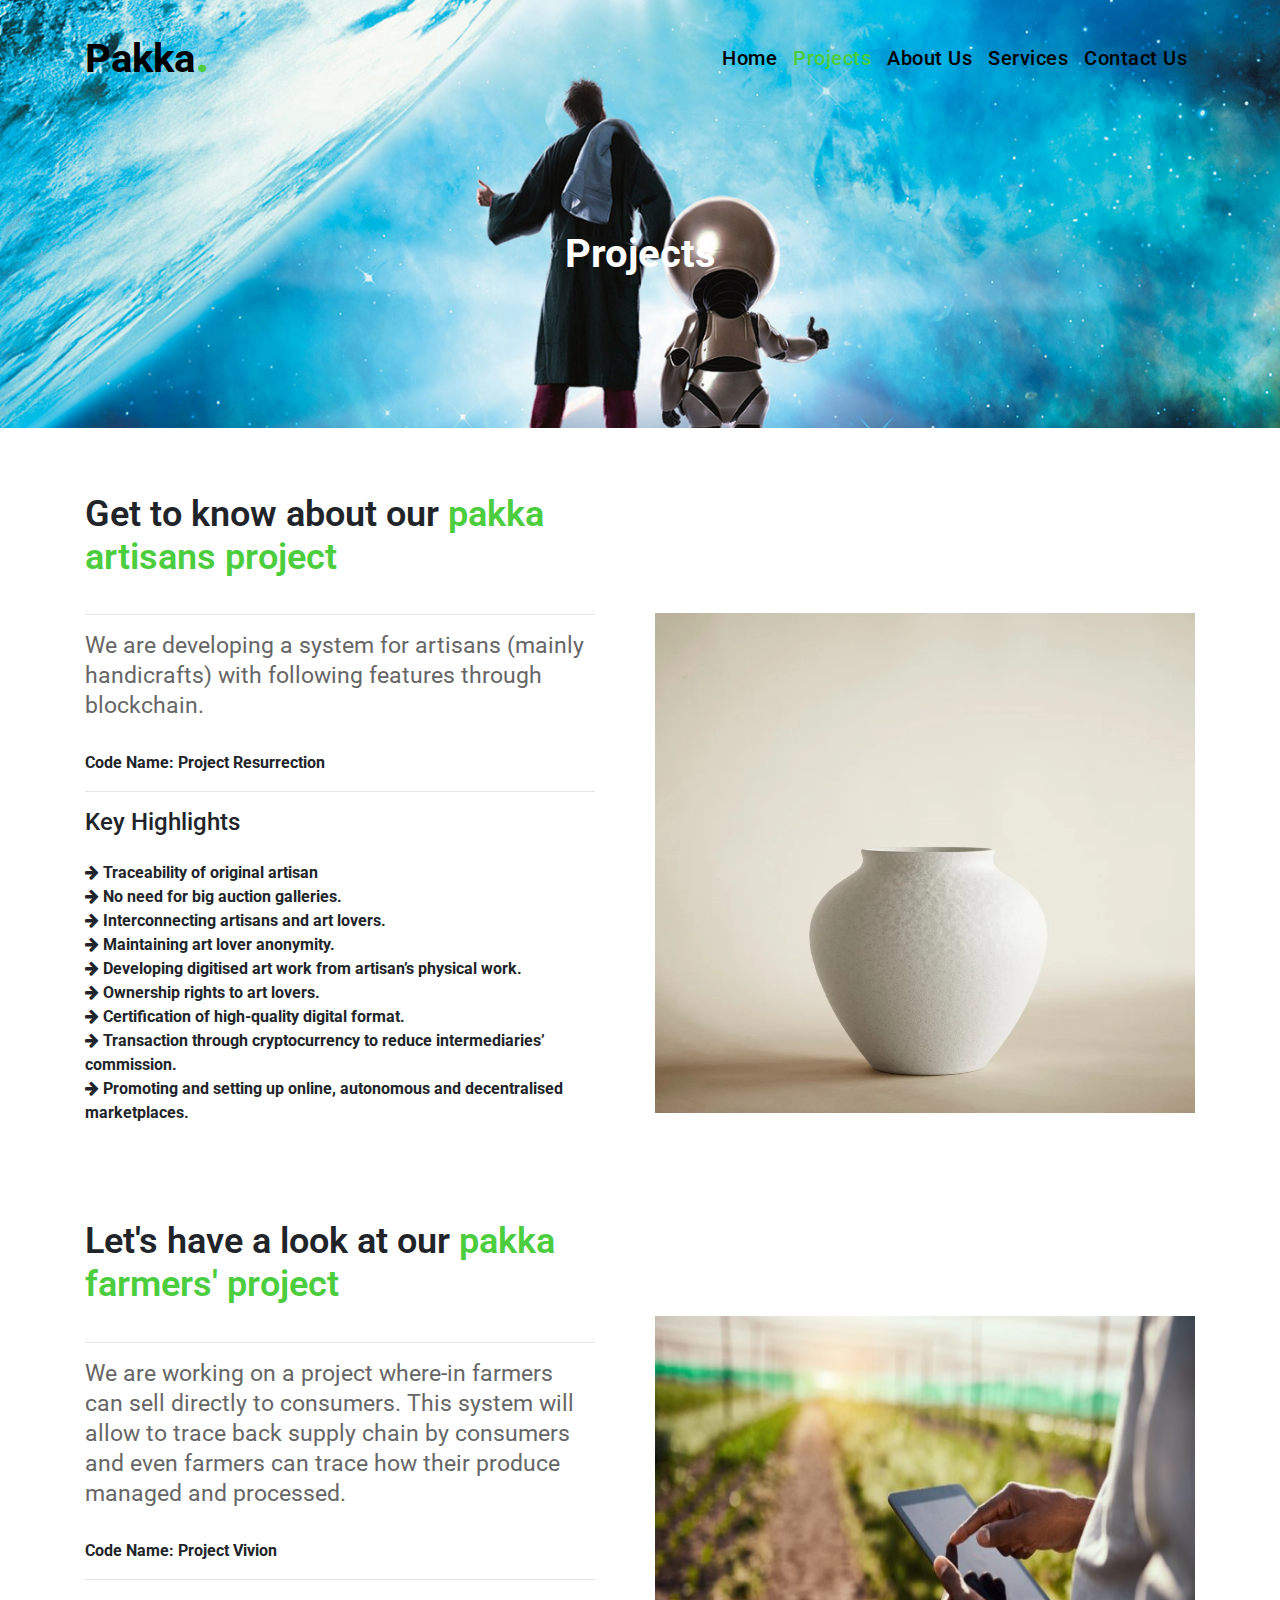
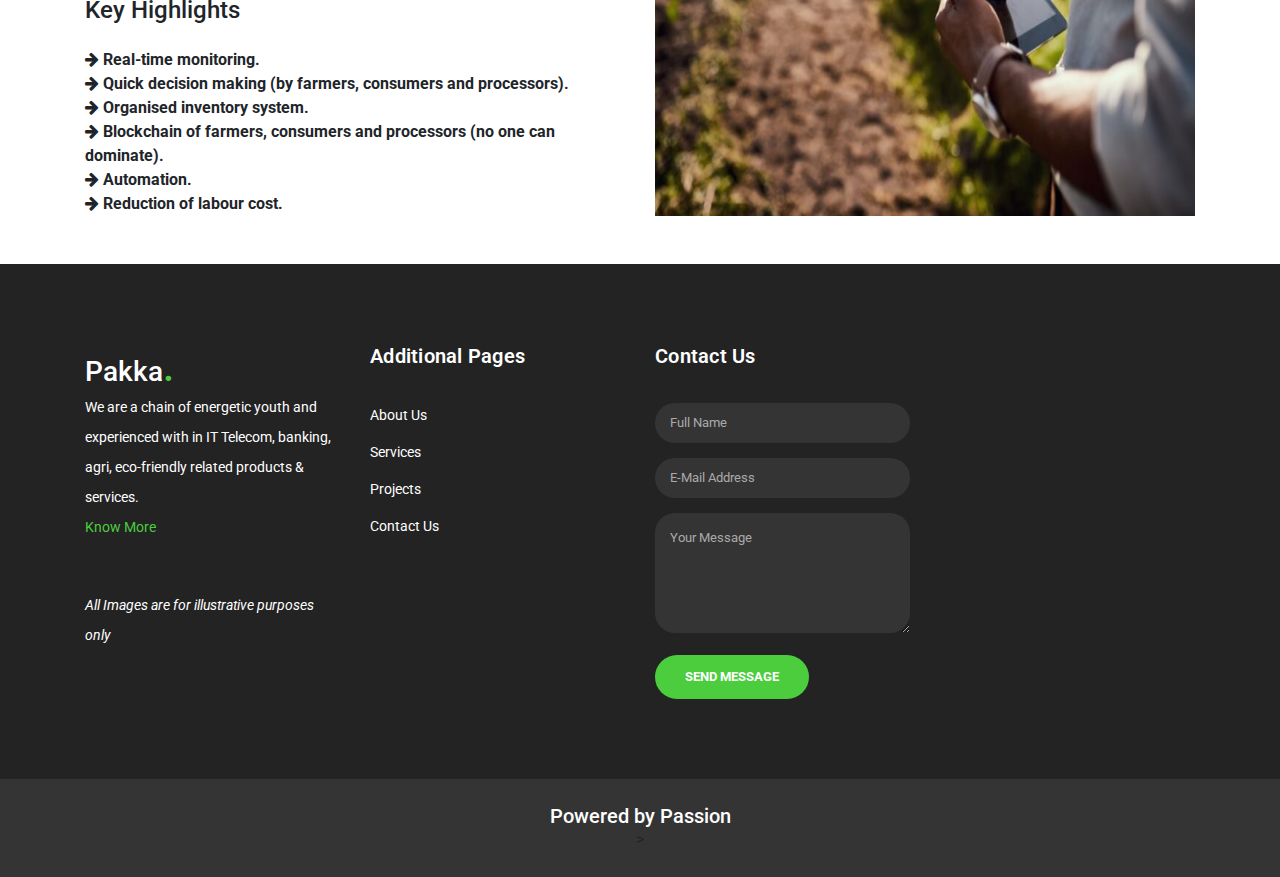
<file: projects.html>
<!DOCTYPE html>
<html lang="en">

<head>

    <meta charset="utf-8">
    <meta name="viewport" content="width=device-width, initial-scale=1, shrink-to-fit=no">
    <meta name="description" content="">
    <meta name="author" content="TemplateMo">
    <link href="https://fonts.googleapis.com/css?family=Poppins:100,200,300,400,500,600,700,800,900&display=swap"
        rel="stylesheet">

    <title>Pakka - Project </title>

    <!-- Bootstrap core CSS -->
    <link href="vendor/bootstrap/css/bootstrap.min.css" rel="stylesheet">

    <!-- Additional CSS Files -->
    <link rel="stylesheet" href="assets/css/fontawesome.css">
    <link rel="stylesheet" href="assets/css/templatemo-finance-business.css">
    <link rel="stylesheet" href="assets/css/owl.css">

    <style>
        .more-info {
            margin-top: 65px !important;
        }
    </style>
</head>

<body>

    <!-- ***** Preloader Start ***** -->
    <div id="preloader">
        <div class="jumper">
            <div></div>
            <div></div>
            <div></div>
        </div>
    </div>
    <!-- ***** Preloader End ***** -->

    <!-- Header -->
    <!--<div class="sub-header">
        <div class="container">
            <div class="row">
                <div class="col-md-8 col-xs-12">
                    <ul class="left-info">
                        <li><a href="#"><i class="fa fa-clock-o"></i>Mon-Fri 09:00-17:00</a></li>
                         <li><a href="#"><i class="fa fa-phone"></i>090-080-0760</a></li> 
                    </ul>
                </div>
                <div class="col-md-4">
                    <ul class="right-icons">
                         <li><a href="#"><i class="fa fa-facebook"></i></a></li>
                        <li><a href="#"><i class="fa fa-twitter"></i></a></li>
                        <li><a href="#"><i class="fa fa-linkedin"></i></a></li>
                        <li><a href="#"><i class="fa fa-behance"></i></a></li> 
                    </ul>
                </div>
            </div>
        </div>
    </div>-->

    <header class="">
        <nav class="navbar navbar-expand-lg">
            <div class="container">
                <a class="navbar-brand" href="index.html">
                    <h1 style="color: black !important; font-weight: bold;">Pakka<span
                            style="color: #4bcd3e; font-size: 50px; font-weight: bold;">.</span></h1>
                </a>
                <button class="navbar-toggler" type="button" data-toggle="collapse" data-target="#navbarResponsive"
                    aria-controls="navbarResponsive" aria-expanded="false" aria-label="Toggle navigation">
                    <span class="navbar-toggler-icon"></span>
                </button>
                <div class="collapse navbar-collapse" id="navbarResponsive">
                    <ul class="navbar-nav ml-auto">
                        <li class="nav-item ">
                            <a class="nav-link" href="index.html">Home
                                <span class="sr-only">(current)</span>
                            </a>
                        </li>
                        <li class="nav-item active">
                            <a class="nav-link" href="projects.html">Projects</a>
                        </li>
                        <li class="nav-item ">
                            <a class="nav-link" href="about.html">About Us</a>
                        </li>
                        <li class="nav-item ">
                            <a class="nav-link" href="services.html">Services</a>
                        </li>
                        <li class="nav-item ">
                            <a class="nav-link" href="contact.html">Contact Us</a>
                        </li>
                    </ul>
                </div>
            </div>
        </nav>
    </header>

    <!-- Page Content -->
    <div class="page-heading-project header-text">
        <div class="container">
            <div class="row">
                <div class="col-md-12">
                    <h1 style="font-weight: bold; color: white;">Projects</h1>
                </div>
            </div>
        </div>
    </div>

    <div class="more-info about-info">
        <div class="container">
            <div class="row">
                <div class="col-md-12">
                    <div class="more-info-content">
                        <div class="row">
                            <div class="col-md-6 align-self-center">
                                <div class="right-content">
                                    <h2>Get to know about our <em>pakka artisans project </em></h2>

                                    <hr>
                                    <p style="font-size: 23px;">We are developing a system for artisans (mainly
                                        handicrafts) with following features through blockchain.

                                    </p>
                                    <b>Code Name: Project Resurrection</b>
                                    <hr>
                                    <h4>Key Highlights</h4><br>
                                    <i class=" fa fa-arrow-right " aria-hidden="true "></i> <b>Traceability of original
                                        artisan</b><br>
                                    <i class=" fa fa-arrow-right " aria-hidden="true "></i> <b>No need for big auction
                                        galleries.</b><br>
                                    <i class=" fa fa-arrow-right " aria-hidden="true "></i> <b>Interconnecting artisans
                                        and art lovers.</b><br>
                                    <i class=" fa fa-arrow-right " aria-hidden="true "></i> <b>Maintaining art lover
                                        anonymity.</b><br>
                                    <i class=" fa fa-arrow-right " aria-hidden="true "></i> <b>Developing digitised art
                                        work from artisan’s physical work.</b><br>
                                    <i class=" fa fa-arrow-right " aria-hidden="true "></i> <b>Ownership rights to art
                                        lovers.</b><br>
                                    <i class=" fa fa-arrow-right " aria-hidden="true "></i> <b>Certification of
                                        high-quality digital format.</b><br>
                                    <i class=" fa fa-arrow-right " aria-hidden="true "></i> <b>Transaction through
                                        cryptocurrency to reduce intermediaries’ commission.</b><br>
                                    <i class=" fa fa-arrow-right " aria-hidden="true "></i> <b>Promoting and setting up
                                        online, autonomous and decentralised marketplaces.</b><br>


                                    </p>


                                </div>
                            </div>
                            <div class=" col-md-6 ">
                                <br><br><br><br><br>
                                <div class="left-image ">
                                    <img src="./assets/ProjectImages/artisans.png " alt=" " height="500 " width="60 ">
                                </div>
                            </div>
                        </div>
                    </div>
                </div>
            </div>
        </div>
    </div>

    <div class="more-info about-info ">
        <div class="container ">
            <div class="row ">
                <div class="col-md-12 ">
                    <div class="more-info-content ">
                        <div class="row ">
                            <div class="col-md-6 align-self-center ">
                                <div class="right-content ">
                                    <h2>Let's have a look at our <em>pakka farmers' project</em></h2>
                                    <hr>
                                    <p style="font-size: 23px;">We are working on a project where-in farmers can sell
                                        directly to consumers. This system will allow to trace back supply chain by
                                        consumers and even farmers can trace how their produce managed and processed.
                                    </p>
                                    <b>Code Name: Project Vivion</b>

                                    <hr>
                                    <h4>Key Highlights</h4><br>
                                    <i class=" fa fa-arrow-right " aria-hidden="true "></i> <b>Real-time
                                        monitoring.</b><br>
                                    <i class=" fa fa-arrow-right " aria-hidden="true "></i> <b>Quick decision making (by
                                        farmers, consumers and processors).</b><br>
                                    <i class=" fa fa-arrow-right " aria-hidden="true "></i> <b>Organised inventory
                                        system.</b><br>
                                    <i class=" fa fa-arrow-right " aria-hidden="true "></i> <b>Blockchain of farmers,
                                        consumers and processors (no one can dominate).</b><br>
                                    <i class=" fa fa-arrow-right " aria-hidden="true "></i> <b>Automation.</b><br>
                                    <i class=" fa fa-arrow-right " aria-hidden="true "></i> <b>Reduction of labour
                                        cost.</b><br><br><br>



                                </div>
                            </div>
                            <div class="col-md-6 ">
                                <br><br><br><br>
                                <div class="left-image ">
                                    <img src="./assets/ProjectImages/farmer.jpg " alt=" " height="500 " width="60 ">
                                </div>
                                <br><br>
                            </div>
                        </div>
                    </div>
                </div>
            </div>
        </div>
    </div>

    <!-- <div class="team ">
        <div class="container ">
            <div class="row ">
                <div class="col-md-12 ">
                    <div class="section-heading ">
                        <h2>Our team <em>members</em></h2>
                        <span>Suspendisse a ante in neque iaculis lacinia</span>
                    </div>
                </div>
                <div class="col-md-4 ">
                    <div class="team-item ">
                        <img src="assets/images/team_01.jpg " alt=" ">
                        <div class="down-content ">
                            <h4>William Smith</h4>
                            <span>Co-Founder</span>
                            <p>In sem sem, dapibus non lacus auctor, ornare sollicitudin lacus. Aliquam ipsum urna, semper quis.</p>
                        </div>
                    </div>
                </div>
                <div class="col-md-4 ">
                    <div class="team-item ">
                        <img src="assets/images/team_02.jpg " alt=" ">
                        <div class="down-content ">
                            <h4>Mary Houston</h4>
                            <span>Chief Marketing Officer</span>
                            <p>In sem sem, dapibus non lacus auctor, ornare sollicitudin lacus. Aliquam ipsum urna, semper quis.</p>
                        </div>
                    </div>
                </div>
                <div class="col-md-4 ">
                    <div class="team-item ">
                        <img src="assets/images/team_03.jpg " alt=" ">
                        <div class="down-content ">
                            <h4>Paul Walker</h4>
                            <span>Financial Analyst</span>
                            <p>In sem sem, dapibus non lacus auctor, ornare sollicitudin lacus. Aliquam ipsum urna, semper quis.</p>
                        </div>
                    </div>
                </div>
            </div>
        </div>
    </div> -->








    <!-- Footer Starts Here -->
    <!-- Footer Starts Here -->
    <footer>
        <div class="container ">
            <div class="row ">
                <div class="col-md-3 footer-item ">
                    <h3>Pakka<span style="color: #4bcd3e; font-size: 40px;">.</span></h3>
                    <p>We are a chain of energetic youth and experienced with in IT Telecom, banking, agri,
                        eco-friendly related products & services.<br><a href="./about.html "
                            style="color: #4bcd3e; ">Know More</a>
                    </p>
                    <br></br>
                    <p style="font-style: italic !important;">All Images are for illustrative purposes only</p>

                    <!-- <ul class="social-icons ">
                        <li><a rel="nofollow " href="https://fb.com/templatemo " target="_blank "><i class="fa fa-facebook "></i></a></li>
                        <li><a href="# "><i class="fa fa-twitter "></i></a></li>
                        <li><a href="# "><i class="fa fa-linkedin "></i></a></li>
                        <li><a href="# "><i class="fa fa-behance "></i></a></li>
                    </ul> -->
                </div>
                <div class="col-md-3 footer-item ">
                    <h4>Additional Pages</h4>
                    <ul class="menu-list ">
                        <li><a href="about.html ">About Us</a></li>
                        <li><a href="services.html ">Services</a></li>
                        <li><a href="projects.html ">Projects</a></li>
                        <li><a href="contact.html ">Contact Us</a></li>
                    </ul>
                </div>

                <div class="col-md-3 footer-item last-item ">
                    <h4>Contact Us</h4>
                    <div class="contact-form ">
                        <form id="contact footer-contact " action="https://www.actionforms.io/e/r/nandish123-test "
                            method="post ">
                            <div class="row ">
                                <div class="col-lg-12 col-md-12 col-sm-12 ">
                                    <fieldset>
                                        <input name="name " type="text " class="form-control " id="name "
                                            placeholder="Full Name " required=" ">
                                    </fieldset>
                                </div>
                                <div class="col-lg-12 col-md-12 col-sm-12 ">
                                    <fieldset>
                                        <input name="email " type="text " class="form-control " id="email "
                                            pattern="[^ @]*@[^ @]* " placeholder="E-Mail Address " required=" ">
                                    </fieldset>
                                </div>
                                <div class="col-lg-12 ">
                                    <fieldset>
                                        <textarea name="message " rows="6 " class="form-control " id="message "
                                            placeholder="Your Message " required=" "></textarea>
                                    </fieldset>
                                </div>
                                <div class="col-lg-12 ">
                                    <fieldset>
                                        <button type="submit " id="form-submit " class="filled-button ">Send
                                            Message</button>
                                    </fieldset>
                                </div>
                            </div>
                        </form>
                    </div>
                </div>

            </div>
        </div>
    </footer>



    <div class="sub-footer ">
        <div class="container ">
            <div class="row ">
                <div class="col-md-12 ">
                    <h5 style="color: white;">Powered by Passion</h5>>
                </div>
            </div>
        </div>
    </div>


    <!-- Bootstrap core JavaScript -->
    <script src="vendor/jquery/jquery.min.js "></script>
    <script src="vendor/bootstrap/js/bootstrap.bundle.min.js "></script>

    <!-- Additional Scripts -->
    <script src="assets/js/custom.js "></script>
    <script src="assets/js/owl.js "></script>
    <script src="assets/js/slick.js "></script>
    <script src="assets/js/accordions.js "></script>

    <script language="text/Javascript ">
        cleared[0] = cleared[1] = cleared[2] = 0; //set a cleared flag for each field
        function clearField(t) { //declaring the array outside of the
            if (!cleared[t.id]) { // function makes it static and global
                cleared[t.id] = 1; // you could use true and false, but that's more typing
                t.value = ''; // with more chance of typos
                t.style.color = '#fff';
            }
        }
    </script>
<!-- Global site tag (gtag.js) - Google Analytics -->
<script async src="https://www.googletagmanager.com/gtag/js?id=G-98Y0NMYCKP"></script>
<script>
  window.dataLayer = window.dataLayer || [];
  function gtag(){dataLayer.push(arguments);}
  gtag('js', new Date());

  gtag('config', 'G-98Y0NMYCKP');
</script>

</body>

</html>
</file>
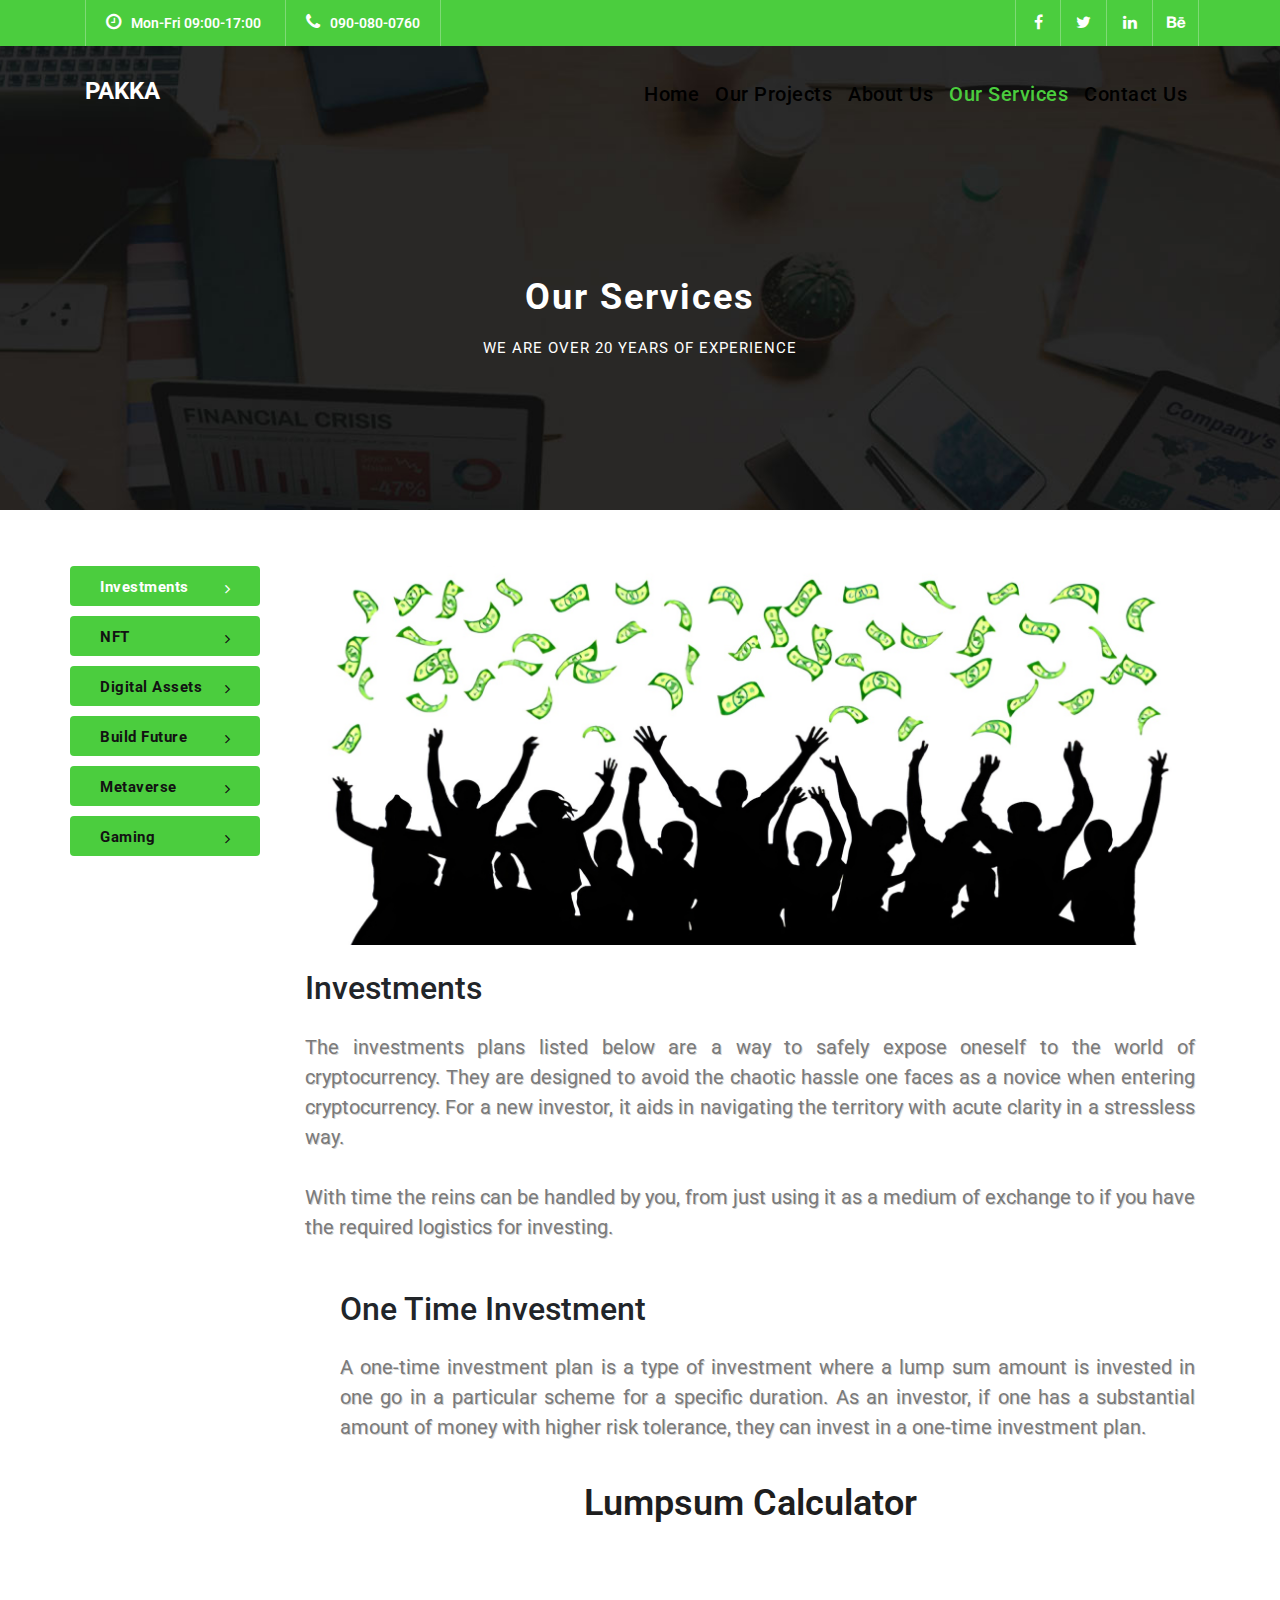
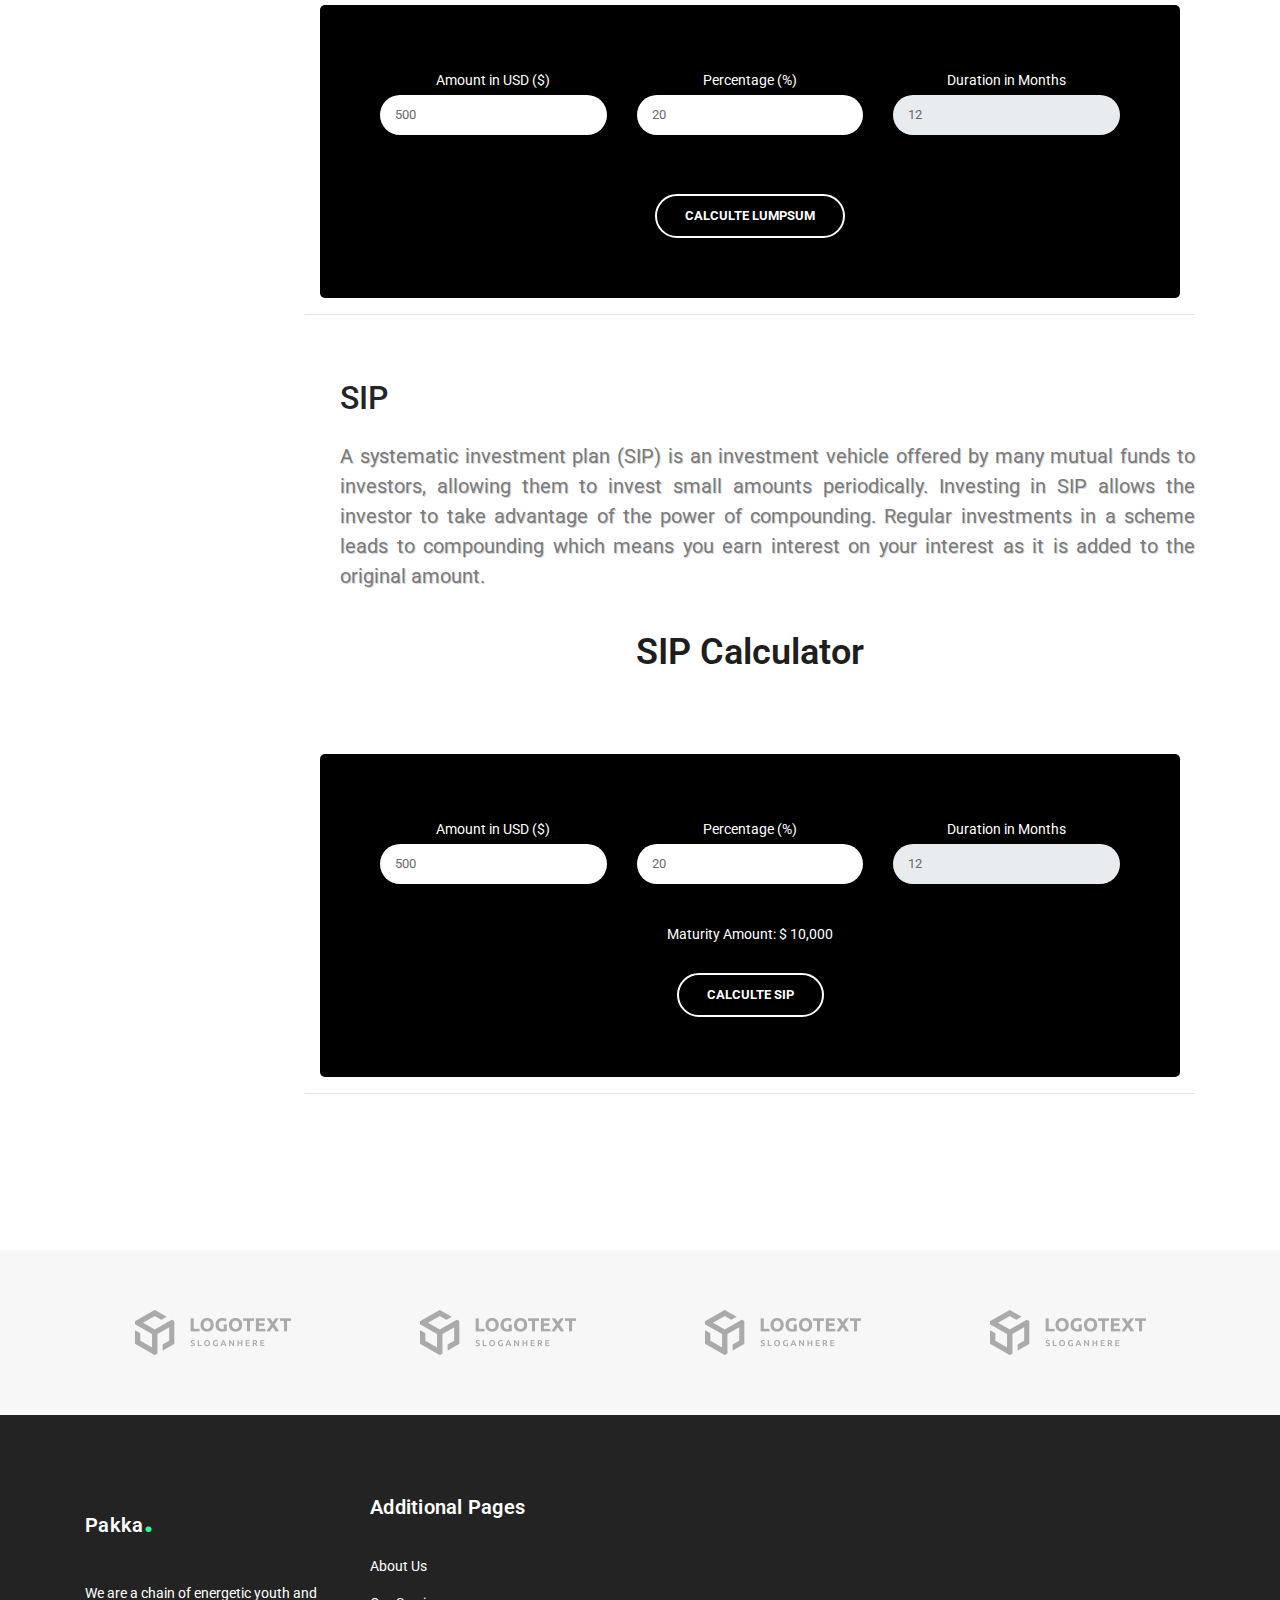
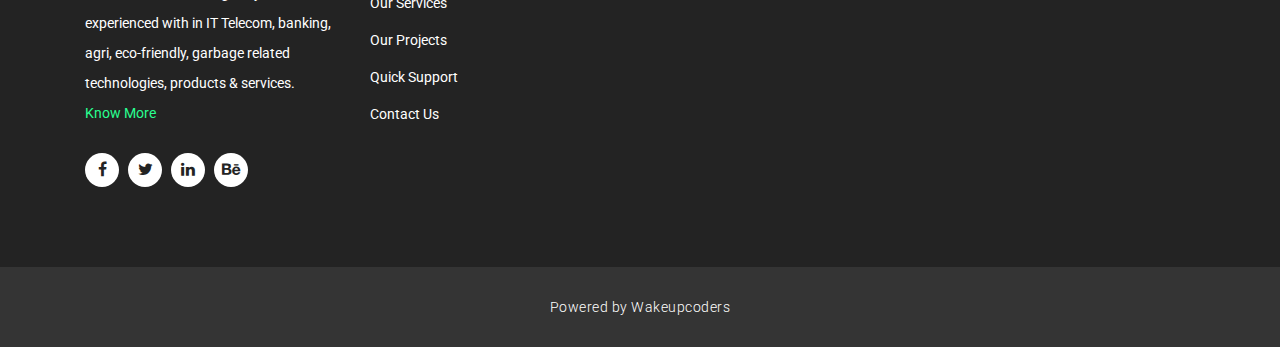
<file: services - Copy.html>
<!DOCTYPE html>
<html lang="en">

<head>

    <meta charset="utf-8">
    <meta name="viewport" content="width=device-width, initial-scale=1, shrink-to-fit=no">
    <meta name="description" content="">
    <meta name="author" content="TemplateMo">
    <!-- <link href="https://fonts.googleapis.com/css?family=Poppins:100,200,300,400,500,600,700,800,900&display=swap" rel="stylesheet"> -->

    <title>PAKKA - Services</title>

    <!-- Bootstrap core CSS -->
    <link href="vendor/bootstrap/css/bootstrap.min.css" rel="stylesheet">

    <!-- Additional CSS Files -->
    <link rel="stylesheet" href="assets/css/fontawesome.css">
    <link rel="stylesheet" href="assets/css/templatemo-finance-business.css">
    <link rel="stylesheet" href="assets/css/owl.css">
    <link rel="stylesheet" href="assets/css/custom.css">
    <link href="https://fonts.googleapis.com/css2?family=Roboto:wght@100;300&display=swap" rel="stylesheet">
</head>

<body>

    <!-- ***** Preloader Start ***** -->
    <div id="preloader">
        <div class="jumper">
            <div></div>
            <div></div>
            <div></div>
        </div>
    </div>
    <!-- ***** Preloader End ***** -->

    <!-- Header -->
    <div class="sub-header">
        <div class="container">
            <div class="row">
                <div class="col-md-8 col-xs-12">
                    <ul class="left-info">
                        <li><a href="#"><i class="fa fa-clock-o"></i>Mon-Fri 09:00-17:00</a></li>
                        <li><a href="#"><i class="fa fa-phone"></i>090-080-0760</a></li>
                    </ul>
                </div>
                <div class="col-md-4">
                    <ul class="right-icons">
                        <li><a href="#"><i class="fa fa-facebook"></i></a></li>
                        <li><a href="#"><i class="fa fa-twitter"></i></a></li>
                        <li><a href="#"><i class="fa fa-linkedin"></i></a></li>
                        <li><a href="#"><i class="fa fa-behance"></i></a></li>
                    </ul>
                </div>
            </div>
        </div>
    </div>

    <header class="">
        <nav class="navbar navbar-expand-lg">
            <div class="container">
                <a class="navbar-brand" href="index.html">
                    <h2>Pakka</h2>
                </a>
                <button class="navbar-toggler" type="button" data-toggle="collapse" data-target="#navbarResponsive" aria-controls="navbarResponsive" aria-expanded="false" aria-label="Toggle navigation">
            <span class="navbar-toggler-icon"></span>
          </button>
                <div class="collapse navbar-collapse" id="navbarResponsive">
                    <ul class="navbar-nav ml-auto">
                        <li class="nav-item ">
                            <a class="nav-link" href="index.html">Home
                  <span class="sr-only">(current)</span>
                </a>
                        </li>
                        <li class="nav-item">
                            <a class="nav-link" href="about.html">Our Projects</a>
                        </li>
                        <li class="nav-item">
                            <a class="nav-link" href="about.html">About Us</a>
                        </li>
                        <li class="nav-item active">
                            <a class="nav-link" href="services.html">Our Services</a>
                        </li>
                        <li class="nav-item ">
                            <a class="nav-link" href="contact.html">Contact Us</a>
                        </li>
                    </ul>
                </div>
            </div>
        </nav>
    </header>

    <!-- Page Content -->
    <div class="page-heading header-text">
        <div class="container">
            <div class="row">
                <div class="col-md-12">
                    <h1>Our Services</h1>
                    <span>We are over 20 years of experience</span>
                </div>
            </div>
        </div>
    </div>

    <div class="single-services">
        <div class="container">
            <div class="row" id="tabs">
                <div class="col-md-2" style="padding-right: 0px !important; padding-left: 0px !important;">
                    <ul>
                        <li><a href='#tabs-1' style=" font-size: 15px; font-weight: bold; height: 30px; text-align:justify; padding-top: 10px; border-radius: 4px;">Investments <i class="fa fa-angle-right"></i></a></li>
                        <li><a href='#tabs-2' style=" font-size: 15px; font-weight: bold; height: 30px; text-align:justify; padding-top: 10px; border-radius: 4px;">NFT <i class="fa fa-angle-right"></i></a></li>
                        <li><a href='#tabs-3' style=" font-size: 15px; font-weight: bold; height: 30px; text-align:justify; padding-top: 10px; border-radius: 4px;">Digital Assets <i class="fa fa-angle-right"></i></a></li>
                        <li><a href='#tabs-5' style=" font-size: 15px; font-weight: bold; height: 30px; text-align:justify; padding-top: 10px; border-radius: 4px;">Build Future <i class="fa fa-angle-right"></i></a></li>
                        <li><a href='#tabs-4' style=" font-size: 15px; font-weight: bold; height: 30px; text-align:justify; padding-top: 10px; border-radius: 4px;">Metaverse <i class="fa fa-angle-right"></i></a></li>
                        <li><a href='#tabs-5' style=" font-size: 15px; font-weight: bold; height: 30px; text-align:justify; padding-top: 10px; border-radius: 4px;">Gaming <i class="fa fa-angle-right"></i></a></li>

                    </ul>
                </div>
                <div class="col-md-10">
                    <section class='tabs-content'>
                        <article id='tabs-1'>
                            <img src="assets/images/images/investments/investments.jpg" alt="">
                            <br> <br>
                            <h2>Investments </h2> <br>
                            <p style="text-align: justify; font-family: Roboto; font-size: 20px; text-shadow: 1px 1px lightgrey; ">The investments plans listed below are a way to safely expose oneself to the world of cryptocurrency. They are designed to avoid the chaotic hassle one faces as a novice when entering cryptocurrency. For a new investor, it
                                aids in navigating the territory with acute clarity in a stressless way. <br> <br>With time the reins can be handled by you, from just using it as a medium of exchange to if you have the required logistics for investing.</p>
                            <br><br>
                            <h2 style="margin-left:35px;">One Time Investment </h2><br>
                            <p style="margin-left:35px;text-align: justify; font-family: Roboto; font-size: 20px; text-shadow: 1px 1px lightgrey; "> A one-time investment plan is a type of investment where a lump sum amount is invested in one go in a particular scheme for a specific duration. As an investor, if one has a substantial amount of money with higher risk tolerance,
                                they can invest in a one-time investment plan.</p>

                            <div class="callback-form-calc">
                                <div class="container">
                                    <div class="row">
                                        <div class="col-md-12">
                                            <div class="section-heading">
                                                <h2>Lumpsum Calculator</h2>
                                            </div>
                                        </div>
                                        <div class="col-md-12">
                                            <div class="contact-form" style="background-color: black; ">
                                                <div id="contact">
                                                    <div class="row">
                                                        <div class="col-lg-4 col-md-12 col-sm-12">
                                                            <p style="color: white;">Amount in USD ($)</p>
                                                            <fieldset>
                                                                <input name="name" type="number" class="form-control" id="lAmount" placeholder="Amount To Invest" required value="500">
                                                            </fieldset>
                                                        </div>
                                                        <div class="col-lg-4 col-md-12 col-sm-12">
                                                            <p style="color: white;">Percentage (%)</p>
                                                            <fieldset>
                                                                <input name="email" type="number" class="form-control" id="lPercentage" pattern="[^ @]*@[^ @]*" min="1" placeholder="Return" value="20" required="">
                                                            </fieldset>
                                                        </div>
                                                        <div class="col-lg-4 col-md-12 col-sm-12">
                                                            <p style="color: white;">Duration in Months</p>
                                                            <fieldset>
                                                                <input name="subject" type="text" class="form-control" id="lMonths" placeholder="Duration" required value="12" readonly>
                                                            </fieldset>
                                                        </div>

                                                        <div class="col-lg-12">
                                                            <fieldset>
                                                                <p style="color: white;" id="lResult"></p>
                                                                <br>
                                                                <button type="submit" id="form-submit" class="border-button" onclick="CalcLumpsum()">Calculte Lumpsum</button>
                                                            </fieldset>
                                                        </div>
                                                    </div>
                                                </div>
                                            </div>
                                        </div>
                                    </div>
                                </div>
                            </div>
                            <hr>
                            <br>
                            <br>
                            <h2 style="margin-left:35px;">SIP </h2>
                            <br>
                            <p style="margin-left:35px;text-align: justify; font-family: Roboto; font-size: 20px; text-shadow: 1px 1px lightgrey; ">A systematic investment plan (SIP) is an investment vehicle offered by many mutual funds to investors, allowing them to invest small amounts periodically. Investing in SIP allows the investor to take advantage of the power
                                of compounding. Regular investments in a scheme leads to compounding which means you earn interest on your interest as it is added to the original amount.</p>

                            <div class="callback-form-calc">
                                <div class="container">
                                    <div class="row">
                                        <div class="col-md-12">
                                            <div class="section-heading">
                                                <h2>SIP Calculator</h2>

                                            </div>
                                        </div>
                                        <div class="col-md-12">
                                            <div class="contact-form" style="background-color: black;">
                                                <form id="contact" action="" method="post">
                                                    <div class="row">
                                                        <div class="col-lg-4 col-md-12 col-sm-12">
                                                            <p style="color: white;">Amount in USD ($)</p>
                                                            <fieldset>
                                                                <input name="name" type="number" class="form-control" id="name" placeholder="Amount To Invest" required value="500">
                                                            </fieldset>
                                                        </div>
                                                        <div class="col-lg-4 col-md-12 col-sm-12">
                                                            <p style="color: white;">Percentage (%)</p>
                                                            <fieldset>
                                                                <input name="email" type="number" class="form-control" id="email" pattern="[^ @]*@[^ @]*" min="1" placeholder="Return" value="20" required="">
                                                            </fieldset>
                                                        </div>
                                                        <div class="col-lg-4 col-md-12 col-sm-12">
                                                            <p style="color: white;">Duration in Months</p>
                                                            <fieldset>
                                                                <input name="subject" type="text" class="form-control" id="subject" placeholder="Duration" required value="12" readonly>
                                                            </fieldset>
                                                        </div>

                                                        <div class="col-lg-12">
                                                            <fieldset>
                                                                <p style="color: white;">Maturity Amount: $ 10,000</p>
                                                                <br>
                                                                <button type="submit" id="form-submit" class="border-button">Calculte SIP</button>
                                                            </fieldset>
                                                        </div>
                                                    </div>
                                                </form>
                                            </div>
                                        </div>
                                    </div>
                                </div>
                            </div>
                            <hr>


                        </article>

                        <article id='tabs-2'>
                            <img src="assets/images/photo.jpg" alt="">
                            <h4>NFT</h4>
                            <p style="text-align: justify;">A non-fungible token (NFT) is a non-interchangeable unit of data stored on a blockchain, a form of digital ledger, that can be sold and traded.[1] Types of NFT data units may be associated with digital files such as photos,
                                videos, and audio. Because each token is uniquely identifiable, NFTs differ from blockchain cryptocurrencies, such as Bitcoin.
                                <br><br>NFT ledgers claim to provide a public certificate of authenticity or proof of ownership, but the legal rights conveyed by an NFT can be uncertain. NFTs do not restrict the sharing or copying of the underlying digital
                                files, do not necessarily convey the copyright of the digital files, and do not prevent the creation of NFTs with identical associated files. NFTs have been used as a speculative asset, and they have drawn increasing criticism
                                for the energy cost and carbon footprint associated with validating blockchain transactions as well as their frequent use in art scams.</p>
                            <hr>
                            <div class="services">
                                <div class="container">
                                    <div class="row">
                                        <div class="col-md-12">
                                            <div class="section-heading">
                                                <h2>Unsung Artisans</h2>
                                                <p style="text-align: justify;">A non-fungible token (NFT) is a non-interchangeable unit of data stored on a blockchain, a form of digital ledger, that can be sold and traded.[1] Types of NFT data units may be associated with digital files
                                                    such as photos, videos, and audio. Because each token is uniquely identifiable, NFTs differ from blockchain cryptocurrencies, such as Bitcoin.
                                                </p>
                                            </div>
                                        </div>
                                        <div class="col-md-4">
                                            <div class="service-item">
                                                <img src="assets/images/service_01.jpg" alt="">
                                                <div class="down-content">
                                                    <h4>Digital Currency</h4>
                                                    <p>enter data here </p>
                                                    <a href="" class="filled-button">Read More</a>
                                                </div>
                                            </div>
                                        </div>
                                        <div class="col-md-4">
                                            <div class="service-item">
                                                <img src="assets/images/service_02.jpg" alt="">
                                                <div class="down-content">
                                                    <h4>Market Analysis</h4>
                                                    <p>enter data here</p>
                                                    <a href="" class="filled-button">Read More</a>
                                                </div>
                                            </div>
                                        </div>
                                        <div class="col-md-4">
                                            <div class="service-item">
                                                <img src="assets/images/service_03.jpg" alt="">
                                                <div class="down-content">
                                                    <h4>Historical Data</h4>
                                                    <p>enter data here</p>
                                                    <a href="" class="filled-button">Read More</a>
                                                </div>
                                            </div>
                                        </div>
                                    </div>
                                </div>
                            </div>
                            <hr>
                            <div class="services">
                                <div class="container">
                                    <div class="row">
                                        <div class="col-md-12">
                                            <div class="section-heading">
                                                <h2>Music World</h2>
                                                <p style="text-align: justify;">The art of producing pleasing or expressive combinations of tones especially with melody, rhythm, and usually harmony
                                                </p>
                                            </div>
                                        </div>
                                        <div class="col-md-4">
                                            <div class="service-item">
                                                <img src="assets/images/service_01.jpg" alt="">
                                                <div class="down-content">
                                                    <h4>Digital Currency</h4>
                                                    <p>enter data here</p>
                                                    <a href="" class="filled-button">Read More</a>
                                                </div>
                                            </div>
                                        </div>
                                        <div class="col-md-4">
                                            <div class="service-item">
                                                <img src="assets/images/service_02.jpg" alt="">
                                                <div class="down-content">
                                                    <h4>Market Analysis</h4>
                                                    <p>enter data here</p>
                                                    <a href="" class="filled-button">Read More</a>
                                                </div>
                                            </div>
                                        </div>
                                        <div class="col-md-4">
                                            <div class="service-item">
                                                <img src="assets/images/service_03.jpg" alt="">
                                                <div class="down-content">
                                                    <h4>Historical Data</h4>
                                                    <p>enter data here</p>
                                                    <a href="" class="filled-button">Read More</a>
                                                </div>
                                            </div>
                                        </div>
                                    </div>
                                </div>
                            </div>
                            <hr>
                            <div class="services">
                                <div class="container">
                                    <div class="row">
                                        <div class="col-md-12">
                                            <div class="section-heading">
                                                <h2>Digital Art</h2>
                                                <p style="text-align: justify;">Digital art is an artistic work or practice that uses digital technology as part of the creative or presentation process. Since the 1960s, various names have been used to describe the process, including
                                                    computer art and multimedia art. Digital art is itself placed under the larger umbrella term new media art.
                                                </p>
                                            </div>
                                        </div>
                                        <div class="col-md-4">
                                            <div class="service-item">
                                                <img src="assets/images/service_01.jpg" alt="">
                                                <div class="down-content">
                                                    <h4>Digital Currency</h4>
                                                    <p>enter data here</p>
                                                    <a href="" class="filled-button">Read More</a>
                                                </div>
                                            </div>
                                        </div>
                                        <div class="col-md-4">
                                            <div class="service-item">
                                                <img src="assets/images/service_02.jpg" alt="">
                                                <div class="down-content">
                                                    <h4>Market Analysis</h4>
                                                    <p>enter data here</p>
                                                    <a href="" class="filled-button">Read More</a>
                                                </div>
                                            </div>
                                        </div>
                                        <div class="col-md-4">
                                            <div class="service-item">
                                                <img src="assets/images/service_03.jpg" alt="">
                                                <div class="down-content">
                                                    <h4>Historical Data</h4>
                                                    <p>enter data here</p>
                                                    <a href="" class="filled-button">Read More</a>
                                                </div>
                                            </div>
                                        </div>
                                    </div>
                                </div>
                            </div>
                            <hr>
                            <div class="services">
                                <div class="container">
                                    <div class="row">
                                        <div class="col-md-12">
                                            <div class="section-heading">
                                                <h2>AI Genereative Art</h2>
                                                <p style="text-align: justify;">Artificial intelligence Art refers to any artwork created through the use of artificial intelligence. To create AI art, artists write algorithms not to follow a set of rules, but to “learn” a specific aesthetic
                                                    by analyzing thousands of images. The algorithms then tries to imitate these inputs, producing a range of output images.
                                                </p>
                                            </div>
                                        </div>
                                        <div class="col-md-4">
                                            <div class="service-item">
                                                <img src="assets/images/service_01.jpg" alt="">
                                                <div class="down-content">
                                                    <h4>Digital Currency</h4>
                                                    <p>enter data here</p>
                                                    <a href="" class="filled-button">Read More</a>
                                                </div>
                                            </div>
                                        </div>
                                        <div class="col-md-4">
                                            <div class="service-item">
                                                <img src="assets/images/service_02.jpg" alt="">
                                                <div class="down-content">
                                                    <h4>Market Analysis</h4>
                                                    <p>enter data here</p>
                                                    <a href="" class="filled-button">Read More</a>
                                                </div>
                                            </div>
                                        </div>
                                        <div class="col-md-4">
                                            <div class="service-item">
                                                <img src="assets/images/service_03.jpg" alt="">
                                                <div class="down-content">
                                                    <h4>Historical Data</h4>
                                                    <p>enter data here</p>
                                                    <a href="" class="filled-button">Read More</a>
                                                </div>
                                            </div>
                                        </div>
                                    </div>
                                </div>
                            </div>

                        </article>
                        <article id='tabs-3'>
                            <img src="assets/images/images/Digital Assests/main/1.jpg" alt="" height="400" width="900">
                            <h4>Digital Assets</h4>
                            <p style="text-align: justify;">A digital asset is anything that exists in a digital format and comes with the right to use. Data that do not possess that right are not considered assets. Digital assets include but are not exclusive to: digital documents,
                                audible content, motion picture, and other relevant digital data that are currently in circulation or are, or will be stored on digital appliances such as: personal computers, laptops, portable media players, tablets, data
                                storage devices, telecommunication devices, and any and all apparatuses which are, or will be in existence once technology progresses to accommodate for the conception of new modalities which would be able to carry digital
                                assets; notwithstanding the proprietorship of the physical device onto which the digital asset is located.</p>
                            <div class="more-info about-info">
                                <div class="container">
                                    <div class="row">
                                        <div class="col-md-12">
                                            <div class="more-info-content">
                                                <div class="row">
                                                    <div class="col-md-6 align-self-center">
                                                        <div class="right-content">

                                                            <h2>Digital Real Estate</h2>
                                                            <p style="text-align: justify;">It came upon us pretty quickly—digital real estate is up for grabs on virtual platforms such as Decentraland and OpenSea. Both are places on the internet where consumers can now buy and sell
                                                                digital assets such as music, art, fashion products, and now—real estate. That's where digital real estate comes into play.
                                                                <br><br>Digital real estate can include domain names, websites, blogs, digital products, social media accounts, email lists, and more. Any digital asset that can be bought or sold is likely
                                                                a piece of digital real estate.</p>

                                                        </div>
                                                    </div>
                                                    <div class="col-md-6">
                                                        <div class="left-image">
                                                            <img src="assets/images/images/Digital Assests/Digital Real Estate/1.png" alt=""><br><br><br>
                                                            <img src="assets/images/images/Digital Assests/Digital Real Estate/2.png" alt="">
                                                        </div>
                                                    </div>
                                                </div>
                                            </div>
                                        </div>
                                    </div>
                                </div>
                            </div>
                            <div class="more-info about-info">
                                <div class="container">
                                    <div class="row">
                                        <div class="col-md-12">
                                            <div class="more-info-content">
                                                <div class="row">
                                                    <div class="col-md-6 align-self-center">
                                                        <div class="right-content">

                                                            <h2>Digital Gold</h2>
                                                            <p style="text-align: justify;">Digital gold is a virtual method of buying and investing in the yellow metal without having to physically hold the gold. You can buy it online. And, the minimum buy or sell value is one rupee.
                                                                <br><br>On the other hand, digital gold is bought online and it is stored in insured vaults by the seller on behalf of the buyer.</p>

                                                        </div>
                                                    </div>
                                                    <div class="col-md-6">
                                                        <div class="left-image"><br><br>
                                                            <img src="assets/images/images/Digital Assests/Digital Gold/1.jpg" alt=""><br><br>
                                                            <img src="assets/images/images/Digital Assests/Digital Gold/2.jpg" alt="">
                                                        </div>
                                                    </div>
                                                </div>
                                            </div>
                                        </div>
                                    </div>
                                </div>
                            </div>
                            <div class="more-info about-info">
                                <div class="container">
                                    <div class="row">
                                        <div class="col-md-12">
                                            <div class="more-info-content">
                                                <div class="row">
                                                    <div class="col-md-6 align-self-center">
                                                        <div class="right-content">

                                                            <h2>Digital Stock</h2>
                                                            <p style="text-align: justify;">Electronic shares or digital shares are shares that are represented in some form on an electronic stock ledger. These have the same properties as paper shares, just that they are recorded only
                                                                in electronic form.
                                                                <br><br>There are no major differences with electronic and paper stocks, just one is in paper form and the other is not. The company can still issue all the various forms of its shares electronically.</p>

                                                        </div>
                                                    </div>
                                                    <div class="col-md-6">
                                                        <div class="left-image"><br><br>
                                                            <img src="assets/images/images/Digital Assests/Digital Stocks/1.jpg" alt=""><br><br>
                                                            <img src="assets/images/images/Digital Assests/Digital Stocks/2.jpg" alt="">
                                                        </div>
                                                    </div>
                                                </div>
                                            </div>
                                        </div>
                                    </div>
                                </div>
                            </div>
                        </article>
                        <article id='tabs-4'>
                            <img src="assets/images/images/mataverse/main/metaverse.jpg" alt="" width="900">
                            <h4>Metaverse</h4>
                            <p style="text-align: justify;">A metaverse is a network of 3D virtual worlds focused on social connection. In futurism and science fiction, the term is often described as a hypothetical iteration of the Internet as a single, universal virtual world that
                                is facilitated by the use of virtual and augmented reality headsets. The metaverse will allow users to work, meet, game, and socialize together in these 3D spaces.
                                <br><br>The metaverse isn’t fully in existence, but some platforms contain metaverse-like elements. Video games currently provide the closest metaverse experience on offer. Developers have pushed the boundaries of what
                                a game is through hosting in-game events and creating virtual economies.Although not required, cryptocurrencies can be a great fit for a metaverse. They allow for creating a digital economy with different types of utility
                                tokens and virtual collectibles (NFTs).</p>
                            <div><br>
                                <hr><br>
                                <div class="container">
                                    <div class="row">
                                        <div class="col-md-12">

                                        </div>
                                        <div class="col-md-4">
                                            <div class="service-item">
                                                <img src="assets/images/images/mataverse/rest/1.jpg" alt="" height="200">

                                            </div>
                                        </div>
                                        <div class="col-md-4">
                                            <div class="service-item">
                                                <img src="assets/images/images/mataverse/rest/2.jpg" alt="" height="200">

                                            </div>
                                        </div>
                                        <div class="col-md-4">
                                            <div class="service-item">
                                                <img src="assets/images/images/mataverse/rest/3.jpg" alt="">

                                            </div>
                                        </div>
                                    </div>
                                </div>
                            </div>
                        </article>
                        <article id='tabs-5'>
                            <img src="assets/images/images/Gaming/main/gaming.jpeg" alt="">
                            <h4>Gaming</h4>
                            <div class="container">
                                <div class="row">
                                    <div class="col-md-12">
                                    </div>
                                    <div class="col-md-6">
                                        <div class="service-item">
                                            <img src="assets/images/images/Gaming/rest/1.jpg" alt="" height="233">

                                        </div>
                                    </div>

                                    <div class="col-md-6">
                                        <div class="service-item">
                                            <img src="assets/images/images/Gaming/rest/2.jpg" alt="">

                                        </div>
                                    </div>
                                </div>
                            </div><br><br>

                            <ul>
                                <li>
                                    <P style="text-align: justify;">Join us to build the first blockchained based E-sports team.</P>
                                </li>
                                <li>
                                    <p style="text-align: justify;">It's an approach where the digital items inside video games–things like collectibles, weapons and cosmetic skins–are real world assets, similar to stocks or bonds, in the form of non-fungible tokens (NFTs).</p>
                                </li>
                                <li>
                                    <p style="text-align: justify;">Blockchain elements in these games are most often based on the use of cryptocurrency or non-fungible tokens (NFTs) which players can buy, sell, or trade with other players.</p>
                                </li>
                            </ul>

                            <div><br><br>
                                <div class="container">
                                    <div class="row">
                                        <div class="col-md-12">

                                        </div>
                                        <div class="col-md-6">
                                            <div class="service-item">
                                                <img src="assets/images/images/Gaming/rest/3.jpg" alt="" height="219">

                                            </div>
                                        </div>

                                        <div class="col-md-6">
                                            <div class="service-item">
                                                <img src="assets/images/images/Gaming/rest/4.jpg" alt="">

                                            </div>
                                        </div>
                                    </div>
                                </div>
                            </div>
                            <br>
                            <br>
                            <ul>
                                <li>
                                    <P style="text-align: justify;">Join us to build the first blockchained based E-sports team.</P>
                                </li>
                                <li>
                                    <p style="text-align: justify;">It's an approach where the digital items inside video games–things like collectibles, weapons and cosmetic skins–are real world assets, similar to stocks or bonds, in the form of non-fungible tokens (NFTs).</p>
                                </li>
                                <li>
                                    <p style="text-align: justify;">Blockchain elements in these games are most often based on the use of cryptocurrency or non-fungible tokens (NFTs) which players can buy, sell, or trade with other players.</p>
                                </li>
                            </ul>
                        </article>
                    </section>
                </div>
            </div>
        </div>
    </div>

    <!-- <div class="callback-form callback-services">
        <div class="container">
            <div class="row">
                <div class="col-md-12">
                    <div class="section-heading">
                        <h2>Request a <em>call back</em></h2>
                        <span>interdum nisl ac urna tempor mollis</span>
                    </div>
                </div>
                <div class="col-md-12">
                    <div class="contact-form">
                        <form id="contact" action="" method="post">
                            <div class="row">
                                <div class="col-lg-4 col-md-12 col-sm-12">
                                    <fieldset>
                                        <input name="name" type="text" class="form-control" id="name" placeholder="Full Name" required="">
                                    </fieldset>
                                </div>
                                <div class="col-lg-4 col-md-12 col-sm-12">
                                    <fieldset>
                                        <input name="email" type="text" class="form-control" id="email" pattern="[^ @]*@[^ @]*" placeholder="E-Mail Address" required="">
                                    </fieldset>
                                </div>
                                <div class="col-lg-4 col-md-12 col-sm-12">
                                    <fieldset>
                                        <input name="subject" type="text" class="form-control" id="subject" placeholder="Subject" required="">
                                    </fieldset>
                                </div>
                                <div class="col-lg-12">
                                    <fieldset>
                                        <textarea name="message" rows="6" class="form-control" id="message" placeholder="Your Message" required=""></textarea>
                                    </fieldset>
                                </div>
                                <div class="col-lg-12">
                                    <fieldset>
                                        <button type="submit" id="form-submit" class="border-button">Send Message</button>
                                    </fieldset>
                                </div>
                            </div>
                        </form>
                    </div>
                </div>
            </div>
        </div>
    </div> -->

    <div class="partners">
        <div class="container">
            <div class="row">
                <div class="col-md-12">
                    <div class="owl-partners owl-carousel">
                        <div class="partner-item">
                            <img src="assets/images/client-01.png" alt="">
                        </div>
                    </div>
                </div>
            </div>
        </div>
    </div>


    <!-- Footer Starts Here -->
    <!-- Footer Starts Here -->
    <footer>
        <div class="container">
            <div class="row">
                <div class="col-md-3 footer-item">
                    <h4>Pakka<span style="color: #29FF90; font-size: 40px;">.</span></h4>
                    <p>We are a chain of energetic youth and experienced with in IT Telecom, banking, agri, eco-friendly, garbage related technologies, products & services.<br><a href="./about.html" style="color: #29FF90;">Know More</a>
                    </p>

                    <ul class="social-icons">
                        <li><a rel="nofollow" href="https://fb.com/templatemo" target="_blank"><i class="fa fa-facebook"></i></a></li>
                        <li><a href="#"><i class="fa fa-twitter"></i></a></li>
                        <li><a href="#"><i class="fa fa-linkedin"></i></a></li>
                        <li><a href="#"><i class="fa fa-behance"></i></a></li>
                    </ul>
                </div>
                <div class="col-md-3 footer-item">
                    <h4>Additional Pages</h4>
                    <ul class="menu-list">
                        <li><a href="about.html">About Us</a></li>
                        <li><a href="services.html">Our Services</a></li>
                        <li><a href="#">Our Projects</a></li>
                        <li><a href="contact.html">Quick Support</a></li>
                        <li><a href="contact.html">Contact Us</a></li>
                    </ul>
                </div>

            </div>
        </div>
    </footer>

    <div class="sub-footer">
        <div class="container">
            <div class="row">
                <div class="col-md-12">
                    <p>Powered by <a rel="nofollow noopener" href="https://wakeupcoders.com/" target="_blank">Wakeupcoders</a></p>

                </div>
            </div>
        </div>
    </div>

    <!-- Bootstrap core JavaScript -->
    <script src="assets/js/script.js"></script>

    <script src="vendor/jquery/jquery.min.js"></script>
    <script src="vendor/bootstrap/js/bootstrap.bundle.min.js"></script>

    <!-- Additional Scripts -->
    <script src="assets/js/custom.js"></script>
    <script src="assets/js/owl.js"></script>
    <script src="assets/js/slick.js"></script>
    <script src="assets/js/accordions.js"></script>

    <script language="text/Javascript">
        cleared[0] = cleared[1] = cleared[2] = 0; //set a cleared flag for each field
        function clearField(t) { //declaring the array outside of the
            if (!cleared[t.id]) { // function makes it static and global
                cleared[t.id] = 1; // you could use true and false, but that's more typing
                t.value = ''; // with more chance of typos
                t.style.color = '#fff';
            }
        }
    </script>

</body>

</html>
</file>
<file: assets/css/templatemo-finance-business.css>
/* 

TemplateMo - Finance Business

https://templatemo.com/tm-545-finance-business

*/



@import url("https://fonts.googleapis.com/css2?family=Roboto:wght@300&display=swap");

* {
    font-family: "Roboto", sans-serif;
}

body {
    font-family: 'Roboto';
    overflow-x: hidden;
    text-rendering: optimizeLegibility;
    -webkit-font-smoothing: antialiased;
    -moz-osx-font-smoothing: grayscale;
}

p {
    margin-bottom: 0px;
    font-size: 14px;
    color: #666666;
    line-height: 30px;
}

a {
    text-decoration: none !important;
}

ul {
    padding: 0;
    margin: 0;
    list-style: none;
}

h1,
h2,
h3,
h4,
h5,
h6 {
    margin: 0px;
}

.alignment{
    position: relative;
}

.rectangle {
    position: relative;
    max-width: 500px;
    max-height: 250px;
    padding: 50px;
    background:rgba(0, 20, 0, .8);
    box-shadow: 0 5px 15px rgba(0,0,0,.5);
    bottom: -170px;    
}

.visible {
    position: relative;
    max-width: 1000px;
    max-height: 500px;
    padding: 50px;
    background:rgba(0, 20, 0, .8);
    box-shadow: 0 5px 15px rgba(0,0,0,.5);
}



a.filled-button {
    background-color: #4bcd3e;
    color: #fff;
    font-size: 13px;
    text-transform: uppercase;
    font-weight: 700;
    padding: 12px 30px;
    border-radius: 30px;
    display: inline-block;
    transition: all 0.3s;
}

a.filled-button:hover {
    background-color: #fff;
    color: #4bcd3e;
}

a.border-button {
    background-color: transparent;
    color: #fff;
    border: 2px solid #fff;
    font-size: 13px;
    text-transform: uppercase;
    font-weight: 700;
    padding: 10px 28px;
    border-radius: 30px;
    display: inline-block;
    transition: all 0.3s;
}

a.border-button:hover {
    background-color: #fff;
    color: #4bcd3e;
}

.section-heading {
    text-align: center;
    margin-bottom: 80px;
}

.section-heading h2 {
    font-size: 36px;
    font-weight: 600;
    color: #1e1e1e;
}

.section-heading em {
    font-style: normal;
    color: #4bcd3e;
}

.section-heading span {
    display: block;
    margin-top: 15px;
    text-transform: uppercase;
    font-size: 15px;
    color: #666;
    letter-spacing: 1px;
}

#preloader {
    overflow: hidden;
    background: #4bcd3e;
    left: 0;
    right: 0;
    top: 0;
    bottom: 0;
    position: fixed;
    z-index: 9999999;
    color: #fff;
}

#preloader .jumper {
    left: 0;
    top: 0;
    right: 0;
    bottom: 0;
    display: block;
    position: absolute;
    margin: auto;
    width: 50px;
    height: 50px;
}

#preloader .jumper>div {
    background-color: #fff;
    width: 10px;
    height: 10px;
    border-radius: 100%;
    -webkit-animation-fill-mode: both;
    animation-fill-mode: both;
    position: absolute;
    opacity: 0;
    width: 50px;
    height: 50px;
    -webkit-animation: jumper 1s 0s linear infinite;
    animation: jumper 1s 0s linear infinite;
}

#preloader .jumper>div:nth-child(2) {
    -webkit-animation-delay: 0.33333s;
    animation-delay: 0.33333s;
}

#preloader .jumper>div:nth-child(3) {
    -webkit-animation-delay: 0.66666s;
    animation-delay: 0.66666s;
}

@-webkit-keyframes jumper {
    0% {
        opacity: 0;
        -webkit-transform: scale(0);
        transform: scale(0);
    }

    5% {
        opacity: 1;
    }

    100% {
        -webkit-transform: scale(1);
        transform: scale(1);
        opacity: 0;
    }
}

@keyframes jumper {
    0% {
        opacity: 0;
        -webkit-transform: scale(0);
        transform: scale(0);
    }

    5% {
        opacity: 1;
    }

    100% {
        opacity: 0;
    }
}


/* Sub Header Style */

.sub-header {
    background-color: #4bcd3e;
    height: 46px;
    line-height: 46px;
}

.sub-header ul li {
    display: inline-block;
}

.sub-header ul.left-info li {
    border-left: 1px solid rgba(250, 250, 250, 0.3);
    padding: 0px 20px;
}

.sub-header ul.left-info li:last-child {
    border-right: 1px solid rgba(250, 250, 250, 0.3);
}

.sub-header ul.left-info li i {
    margin-right: 10px;
    font-size: 18px;
}

.sub-header ul.left-info li a {
    color: #fff;
    font-size: 14px;
    font-weight: 600;
}

.sub-header ul.right-icons {
    float: right;
}

.sub-header ul.right-icons li {
    margin-right: -4px;
    width: 46px;
    display: inline-block;
    text-align: center;
    border-right: 1px solid rgba(250, 250, 250, 0.3);
}

.sub-header ul.right-icons li:first-child {
    border-left: 1px solid rgba(250, 250, 250, 0.3);
}

.sub-header ul.right-icons li a {
    color: #fff;
    transition: all 0.3s;
}

.sub-header ul.right-icons li a:hover {
    opacity: 0.75;
}


/* Header Style */

header {
    position: absolute;
    z-index: 99999;
    width: 100%;
    background-color: transparent !important;
    height: 80px;
    -webkit-transition: all 0.3s ease-in-out 0s;
    -moz-transition: all 0.3s ease-in-out 0s;
    -o-transition: all 0.3s ease-in-out 0s;
    transition: all 0.3s ease-in-out 0s;
}

header .navbar {
    padding: 20px 0px;
}

.background-header .navbar {
    padding: 10px 0px;
}

.background-header {
    top: 0;
    position: fixed;
    background-color: #fff !important;
    box-shadow: 0px 1px 10px rgba(0, 0, 0, 0.1);
}

.background-header .navbar-brand h2 {
    color: #4bcd3e !important;
}

.background-header .navbar-nav a.nav-link {
    color: #1e1e1e !important;
}

.background-header .navbar-nav .nav-link:hover,
.background-header .navbar-nav .active>.nav-link,
.background-header .navbar-nav .nav-link.current,
.background-header .navbar-nav .nav-link.show,
.background-header .navbar-nav .show>.nav-link {
    color: #4bcd3e !important;
}

.navbar .navbar-brand {
    float: left;
    margin-top: 0px;
    outline: none;
}

.navbar .navbar-brand h2 {
    color: #fff;
    text-transform: uppercase;
    font-size: 24px;
    font-weight: 700;
    -webkit-transition: all .3s ease 0s;
    -moz-transition: all .3s ease 0s;
    -o-transition: all .3s ease 0s;
    transition: all .3s ease 0s;
}

.navbar .navbar-brand h2 em {
    font-style: normal;
    font-size: 16px;
}

#navbarResponsive {
    z-index: 999;
}

.navbar-collapse {
    text-align: center;
}

.navbar .navbar-nav .nav-item {
    margin: 0px 0px;
}

.navbar .navbar-nav a.nav-link {
    text-transform: capitalize;
    font-size: 20px;
    font-weight: 500;
    letter-spacing: 0.5px;
    color: black;
    transition: all 0.5s;
    margin-top: 5px;
}

.navbar .navbar-nav .nav-link:hover,
.navbar .navbar-nav .active>.nav-link,
.navbar .navbar-nav .nav-link.current,
.navbar .navbar-nav .nav-link.show,
.navbar .navbar-nav .show>.nav-link {
    color: #4bcd3e;
}

.navbar .navbar-toggler-icon {
    background-image: none;
}

.navbar .navbar-toggler {
    border-color: #fff;
    background-color: #fff;
    height: 36px;
    outline: none;
    border-radius: 0px;
    position: absolute;
    right: 30px;
    top: 20px;
}

.navbar .navbar-toggler-icon:after {
    content: '\f0c9';
    color: #4bcd3e;
    font-size: 18px;
    line-height: 26px;
    font-family: 'FontAwesome';
}


/* Banner Style */

.img-fill {
    width: 100%;
    display: block;
    overflow: hidden;
    position: relative;
    text-align: center
}

.img-fill img {
    min-height: 100%;
    min-width: 100%;
    position: relative;
    display: inline-block;
    max-width: none;
}

*,
*:before,
*:after {
    -webkit-box-sizing: border-box;
    box-sizing: border-box;
    -webkit-font-smoothing: antialiased;
    -moz-osx-font-smoothing: grayscale;
}

.Grid1k {
    padding: 0 15px;
    max-width: 1200px;
    margin: auto;
}

.blocks-box,
.slick-slider {
    margin: 0;
    padding: 0 !important;
}

.slick-slide {
    float: left;
    padding: 0;
}

.Modern-Slider .item .img-fill {
    background-size: cover;
    background-position: center center;
    background-repeat: no-repeat;
    height: 95vh;
}

.Modern-Slider .item-1 .img-fill {
    background-image: url(../images/back.jpg);
    /* background-image: url(https://c4.wallpaperflare.com/wallpaper/333/58/467/abstract-4k-digital-art-shapes-geometry-hd-wallpaper-preview.jpg); */
    /* background-image: url(https://t3.ftcdn.net/jpg/04/68/35/26/360_F_468352674_XFsZXwhCBrX85gtKYJfX4ZLhC0NrIXA9.jpg); */
    /* background-image: url(https://image.shutterstock.com/image-illustration/cryptocurrencies-top-5-by-market-260nw-2070237176.jpg); */
}

.Modern-Slider .item-2 .img-fill {
    background-image: url(../images/slide_02.jpg);
}

.Modern-Slider .item-3 .img-fill {
    background-image: url(../images/slide_03.jpg);
}

.Modern-Slider .NextArrow {
    position: absolute;
    top: 50%;
    right: 30px;
    border: 0 none;
    background-color: transparent;
    text-align: center;
    font-size: 36px;
    font-family: 'FontAwesome';
    color: #FFF;
    z-index: 5;
    outline: none;
    cursor: pointer;
}

.Modern-Slider .NextArrow:before {
    content: '\f105';
}

.Modern-Slider .PrevArrow {
    position: absolute;
    top: 50%;
    left: 30px;
    border: 0 none;
    background-color: transparent;
    text-align: center;
    font-size: 36px;
    font-family: 'FontAwesome';
    color: #FFF;
    z-index: 5;
    outline: none;
    cursor: pointer;
}

.Modern-Slider .PrevArrow:before {
    content: '\f104';
}

ul.slick-dots {
    display: none !important;
}

.Modern-Slider .text-content {
    text-align: left;
    width: 75%;
    position: absolute;
    top: 50%;
    left: 50%;
    transform: translate(-50%, -50%);
}

.Modern-Slider .item h6 {
    margin-bottom: 15px;
    font-size: 22px;
    text-transform: uppercase;
    font-weight: 700;
    letter-spacing: 1px;
    color: #000000;
    animation: fadeOutRight 1s both;
}

.Modern-Slider .item h4 {
    margin-bottom: 30px;
    text-transform: uppercase;
    font-size: 44px;
    font-weight: 700;
    letter-spacing: 2.5px;
    color: #000000;
    overflow: hidden;
    animation: fadeOutLeft 1s both;
}

.Modern-Slider .item p {
    max-width: 570px;
    color: #fff;
    font-size: 15px;
    font-weight: 400;
    line-height: 30px;
    margin-bottom: 40px;
}

.Modern-Slider .item a {
    margin: 0 5px;
}

.Modern-Slider .item.slick-active h6 {
    animation: fadeInDown 1s both 1s;
}

.Modern-Slider .item.slick-active h4 {
    animation: fadeInLeft 1s both 1.5s;
}

.Modern-Slider .item.slick-active {
    animation: Slick-FastSwipeIn 1s both;
}

.Modern-Slider .buttons {
    position: relative;
}

.Modern-Slider {
    background: #000;
}


/* ==== Slick Slider Css Ruls === */

.slick-slider {
    position: relative;
    display: block;
    -webkit-user-select: none;
    -moz-user-select: none;
    -ms-user-select: none;
    user-select: none;
    -webkit-touch-callout: none;
    -khtml-user-select: none;
    -ms-touch-action: pan-y;
    touch-action: pan-y;
    -webkit-tap-highlight-color: transparent
}

.slick-list {
    position: relative;
    display: block;
    overflow: hidden;
    margin: 0;
    padding: 0
}

.slick-list:focus {
    outline: none
}

.slick-list.dragging {
    cursor: hand
}

.slick-slider .slick-track,
.slick-slider .slick-list {
    -webkit-transform: translate3d(0, 0, 0);
    -ms-transform: translate3d(0, 0, 0);
    transform: translate3d(0, 0, 0)
}

.slick-track {
    position: relative;
    top: 0;
    left: 0;
    display: block
}

.slick-track:before,
.slick-track:after {
    display: table;
    content: ''
}

.slick-track:after {
    clear: both
}

.slick-loading .slick-track {
    visibility: hidden
}

.slick-slide {
    display: none;
    float: left
        /* If RTL Make This Right */
    ;
    height: 100%;
    min-height: 1px
}

.slick-slide.dragging img {
    pointer-events: none
}

.slick-initialized .slick-slide {
    display: block
}

.slick-loading .slick-slide {
    visibility: hidden
}

.slick-vertical .slick-slide {
    display: block;
    height: auto;
    border: 1px solid transparent
}


/* Request Form */

.request-form {
    background-color: #4bcd3e;
    padding: 40px 0px;
    color: #fff;
}

.request-form h4 {
    font-size: 22px;
    font-weight: 600;
}

.request-form span {
    font-size: 15px;
    font-weight: 400;
    display: inline-block;
    margin-top: 10px;
}

.request-form a.border-button {
    margin-top: 12px;
    float: right;
}


/* Services */

.services {
    margin-top: 140px;
}

.service-item img {
    width: 100%;
    overflow: hidden;
}

.service-item .down-content {
    background-color: #f7f7f7;
    padding: 30px;
}

.service-item .down-content h4 {
    font-size: 20px;
    font-weight: 700;
    letter-spacing: 0.25px;
    margin-bottom: 15px;
}

.service-item .down-content p {
    margin-bottom: 20px;
}


/* Fun Facts */

.fun-facts {
    margin-top: 140px;
    background-image: url(../images/AUSI3.jpg);
    background-position: center center;
    background-repeat: no-repeat;
    background-size: cover;
    background-attachment: fixed;
    padding: 140px 0px;
    color: black;
}

.fun-facts span {
    text-transform: uppercase;
    font-size: 15px;
    color: #fff;
    letter-spacing: 1px;
    margin-bottom: 10px;
    display: block;
}

.fun-facts h2 {
    font-size: 36px;
    font-weight: 600;
    margin-bottom: 35px;
}

.fun-facts em {
    font-style: normal;
    color: #fff;
}

.fun-facts p {
    color: #fff;
    font-weight: 600;
    margin-bottom: 40px;
}

.fun-facts .left-content {
    margin-right: 45px;

}

.count-area-content {
    text-align: center;
    background-color: rgba(255, 255, 255, 0.1);
    padding: 25px 30px 35px 30px;
    margin: 15px 0px;
}

.count-digit {
    margin: 5px 0px;
    color: #4bcd3e;
    font-weight: 700;
    font-size: 36px;
}

.count-title {
    font-size: 20px;
    font-weight: 600;
    color: #fff;
    letter-spacing: 0.5px;
}


/* More Info */

.more-info {
    margin-top: 140px;
}

.more-info .left-image img {
    width: 100%;
    overflow: hidden;
}

.more-info .more-info-content {
    background-color: #f7f7f7;
}

.about-info .more-info-content {
    background-color: transparent;
}

.about-info .right-content {
    padding: 0px !important;
    margin-right: 30px;
}

.more-info .right-content {
    padding: 45px 45px 45px 30px;
}

.more-info .right-content span {
    text-transform: uppercase;
    font-size: 15px;
    color: #666;
    letter-spacing: 1px;
    margin-bottom: 10px;
    display: block;
}

.more-info .right-content h2 {
    font-size: 36px;
    font-weight: 600;
    margin-bottom: 35px;
}

.more-info .right-content em {
    font-style: normal;
    color: #4bcd3e;
}

.more-info .right-content p {
    margin-bottom: 30px;
}


/* Testimonials Style */

.about-testimonials {
    margin-top: 0px !important;
}

.testimonials {
    margin-top: 140px;
    background-color: #f7f7f7;
    padding: 140px 0px;
}

.testimonial-item .inner-content {
    text-align: center;
    background-color: #fff;
    padding: 30px;
    border-radius: 5px;
}

.testimonial-item p {
    font-size: 20px;
    font-weight: 400;
}

.testimonial-item h4 {
    font-size: 25px;
    font-weight: 700;
    color: #1e1e1e;
    letter-spacing: 0.5px;
    margin-bottom: 0px;
}

.testimonial-item span {
    display: inline-block;
    margin-top: 8px;
    font-weight: 600;
    font-size: 20px;
    color: #4bcd3e;
}

.testimonial-item img {
    max-width: 60px;
    border-radius: 50%;
    margin: 25px auto 0px auto;
}


/* Call Back Style */

.callback-services {
    border-top: 1px solid #eee;
    padding-top: 140px;
}

.contact-us {
    background-color: #f7f7f7;
    padding: 140px 0px;
}

.contact-us .contact-form {
    background-color: transparent !important;
    padding: 0 !important;
}

.callback-form {
    margin-top: 140px;
}

.callback-form .contact-form {
    background-color: #4bcd3e;
    padding: 60px;
    border-radius: 5px;
    text-align: center;
}

.callback-form .contact-form input {
    border-radius: 20px;
    height: 40px;
    line-height: 40px;
    display: inline-block;
    padding: 0px 15px;
    color: #6a6a6a;
    font-size: 13px;
    text-transform: none;
    box-shadow: none;
    border: none;
    margin-bottom: 35px;
}

.callback-form .contact-form input:focus {
    outline: none;
    box-shadow: none;
    border: none;
}

.callback-form .contact-form textarea {
    border-radius: 20px;
    height: 120px;
    max-height: 200px;
    min-height: 120px;
    display: inline-block;
    padding: 15px;
    color: #6a6a6a;
    font-size: 13px;
    text-transform: none;
    box-shadow: none;
    border: none;
    margin-bottom: 35px;
}

.callback-form .contact-form textarea:focus {
    outline: none;
    box-shadow: none;
    border: none;
}

.callback-form .contact-form ::-webkit-input-placeholder {
    /* Edge */
    color: #aaa;
}

.callback-form .contact-form :-ms-input-placeholder {
    /* Internet Explorer 10-11 */
    color: #aaa;
}

.callback-form .contact-form ::placeholder {
    color: #aaa;
}

.callback-form .contact-form button.border-button {
    background-color: transparent;
    color: #fff;
    border: 2px solid #fff;
    font-size: 13px;
    text-transform: uppercase;
    font-weight: 700;
    padding: 10px 28px;
    border-radius: 30px;
    display: inline-block;
    transition: all 0.3s;
    outline: none;
    box-shadow: none;
    text-shadow: none;
    cursor: pointer;
}

.callback-form .contact-form button.border-button:hover {
    background-color: #fff;
    color: #4bcd3e;
}

.contact-us .contact-form button.filled-button {
    background-color: #4bcd3e;
    color: #fff;
    border: none;
    font-size: 13px;
    text-transform: uppercase;
    font-weight: 700;
    padding: 12px 30px;
    border-radius: 30px;
    display: inline-block;
    transition: all 0.3s;
    outline: none;
    box-shadow: none;
    text-shadow: none;
    cursor: pointer;
}

.contact-us .contact-form button.filled-button:hover {
    background-color: #fff;
    color: #4bcd3e;
}


/* Partners Style */

.contact-partners {
    margin-top: -8px !important;
}

.partners {
    margin-top: 140px;
    background-color: #f7f7f7;
    padding: 60px 0px;
}

.partners .owl-item {
    text-align: center;
    cursor: pointer;
}

.partners .partner-item img {
    max-width: 156px;
    margin: auto;
}


/* Footer Style */

footer {
    background-color: #232323;
    padding: 80px 0px;
    color: #fff;
}

footer h4 {
    color: #fff;
    font-size: 20px;
    font-weight: 600;
    letter-spacing: 0.25px;
    margin-bottom: 35px;
}

footer p {
    color: #fff;
}

footer ul.social-icons {
    margin-top: 25px;
}

footer ul.social-icons li {
    display: inline-block;
    margin-right: 5px;
}

footer ul.social-icons li:last-child {
    margin-right: 0px;
}

footer ul.social-icons li a {
    width: 34px;
    height: 34px;
    display: inline-block;
    line-height: 34px;
    text-align: center;
    background-color: #fff;
    color: #232323;
    border-radius: 50%;
    transition: all 0.3s;
}

footer ul.social-icons li a:hover {
    background-color: #4bcd3e;
}

footer ul.menu-list li {
    margin-bottom: 13px;
}

footer ul.menu-list li:last-child {
    margin-bottom: 0px;
}

footer ul.menu-list li a {
    font-size: 14px;
    color: #fff;
    transition: all 0.3s;
}

footer ul.menu-list li a:hover {
    color: #4bcd3e;
}

footer .contact-form input {
    border-radius: 20px;
    height: 40px;
    line-height: 40px;
    display: inline-block;
    padding: 0px 15px;
    color: #aaa !important;
    background-color: #343434;
    font-size: 13px;
    text-transform: none;
    box-shadow: none;
    border: none;
    margin-bottom: 15px;
}

footer .contact-form input:focus {
    outline: none;
    box-shadow: none;
    border: none;
    background-color: #343434;
}

footer .contact-form textarea {
    border-radius: 20px;
    height: 120px;
    max-height: 200px;
    min-height: 120px;
    display: inline-block;
    padding: 15px;
    color: #aaa !important;
    background-color: #343434;
    font-size: 13px;
    text-transform: none;
    box-shadow: none;
    border: none;
    margin-bottom: 15px;
}

footer .contact-form textarea:focus {
    outline: none;
    box-shadow: none;
    border: none;
    background-color: #343434;
}

footer .contact-form ::-webkit-input-placeholder {
    /* Edge */
    color: #aaa;
}

footer .contact-form :-ms-input-placeholder {
    /* Internet Explorer 10-11 */
    color: #aaa;
}

footer .contact-form ::placeholder {
    color: #aaa;
}

footer .contact-form button.filled-button {
    background-color: transparent;
    color: #fff;
    background-color: #4bcd3e;
    border: none;
    font-size: 13px;
    text-transform: uppercase;
    font-weight: 700;
    padding: 12px 30px;
    border-radius: 30px;
    display: inline-block;
    transition: all 0.3s;
    outline: none;
    box-shadow: none;
    text-shadow: none;
    cursor: pointer;
}

footer .contact-form button.filled-button:hover {
    background-color: #fff;
    color: #4bcd3e;
}


/* Sub-footer Style */

.sub-footer {
    background-color: #343434;
    text-align: center;
    padding: 25px 0px;
}

.sub-footer p {
    color: #fff;
    font-weight: 300;
    letter-spacing: 0.5px;
}

.sub-footer a {
    color: #fff;
}

.page-heading {
    text-align: center;
    background-image: url(../images/page-heading-bg.jpg);
    background-position: center center;
    background-repeat: no-repeat;
    background-size: cover;
    padding: 230px 0px 150px 0px;
    color: #fff;
}

.page-heading-services {
    text-align: center;
    background-image: url(../images/OSI1.jpg);
    background-position: center center;
    background-repeat: no-repeat;
    background-size: cover;
    padding: 230px 0px 150px 0px;
    color: #fff;
}

.page-heading-project {
    text-align: center;
    background-image: url(../images/OPI1.png);
    background-position: center center;
    background-repeat: no-repeat;
    background-size: cover;
    padding: 230px 0px 150px 0px;
    color: #fff;
}

.page-heading-contact {
    text-align: center;
    background-image: url(../images/CU1I.jpg);
    background-position: center center;
    background-repeat: no-repeat;
    background-size: cover;
    padding: 230px 0px 150px 0px;
    color: #fff;
}

.page-heading-about {
    text-align: center;
    background-image: url(../images/AUSI1.jpg);
    background-position: center center;
    background-repeat: no-repeat;
    background-size: cover;
    padding: 230px 0px 150px 0px;
    color: #fff;
}

.linkColor {
    color: green;
}

.chevron.right:before {
    left: 0;
    transform: rotate(45deg);
}

.chevron::before {
    border-style: solid;
    border-width: 0.25em 0.25em 0 0;
    content: '';
    display: inline-block;
    height: 0.45em;
    left: 0.15em;
    position: relative;
    top: 0.15em;
    transform: rotate(-45deg);
    vertical-align: top;
    width: 0.45em;
}

.page-heading h1 {
    text-transform: capitalize;
    font-size: 36px;
    font-weight: 700;
    letter-spacing: 2px;
    margin-bottom: 18px;
}

.page-heading span {
    font-size: 15px;
    text-transform: uppercase;
    letter-spacing: 1px;
    color: #fff;
    display: block;
}


/* team */

.team {
    background-color: #f7f7f7;
    margin-top: 140px;
    margin-bottom: -140px;
    padding: 120px 0px;
}

.team-item img {
    width: 100%;
    overflow: hidden;
}

.team-item .down-content {
    background-color: #fff;
    padding: 30px;
}

.team-item .down-content h4 {
    font-size: 20px;
    font-weight: 700;
    letter-spacing: 0.25px;
    margin-bottom: 10px;
}

.team-item .down-content span {
    color: #4bcd3e;
    font-weight: 600;
    font-size: 14px;
    display: block;
    margin-bottom: 15px;
}

.team-item .down-content p {
    margin-bottom: 20px;
}


/* Single Service */

.single-services {
    margin-top: 56px;
}

#tabs ul {
    margin: 0;
    padding: 0;
}

#tabs ul li {
    margin-bottom: 10px;
    display: inline-block;
    width: 100%;
}

#tabs ul li:last-child {
    margin-bottom: 0px;
}

#tabs ul li a {
    text-transform: capitalize;
    width: 100%;
    padding: 30px 30px;
    display: inline-block;
    background-color: #4bcd3e;
    font-size: 20px;
    color: #121212;
    letter-spacing: 0.5px;
    font-weight: 700;
    transition: all 0.3s;
}

#tabs ul li a i {
    float: right;
    margin-top: 5px;
}

#tabs ul .ui-tabs-active span {
    background: #faf5b2;
    border: #faf5b2;
    line-height: 90px;
    border-bottom: none;
}

#tabs ul .ui-tabs-active a {
    color: #fff;
}

#tabs ul .ui-tabs-active span {
    color: #1e1e1e;
}

.tabs-content {
    margin-left: 30px;
    text-align: left;
    display: inline-block;
    transition: all 0.3s;
}

.tabs-content img {
    max-width: 100%;
    overflow: hidden;
}

.tabs-content h4 {
    font-size: 20px;
    font-weight: 700;
    letter-spacing: 0.25px;
    margin-bottom: 15px;
    margin-top: 30px;
}

.tabs-content p {
    font-size: 14px;
    color: #7a7a7a;
    margin-bottom: 0px;
}


/* Contact Information */

.contact-information {
    margin-top: 140px;
}

.contact-information .contact-item {
    padding: 60px 30px;
    background-color: #f7f7f7;
    text-align: center;
}

.contact-information .contact-item i {
    color: #4bcd3e;
    font-size: 48px;
    margin-bottom: 40px;
}

.contact-information .contact-item h4 {
    font-size: 20px;
    font-weight: 700;
    letter-spacing: 0.25px;
    margin-bottom: 15px;
}

.contact-information .contact-item p {
    margin-bottom: 20px;
}

.contact-information .contact-item a {
    font-weight: 600;
    color: #4bcd3e;
    font-size: 15px;
}


/* Responsive Style */

@media (max-width: 768px) {
    .sub-header {
        display: none;
    }

    .Modern-Slider .item h6 {
        margin-bottom: 15px;
        font-size: 18px;
    }

    .Modern-Slider .item h4 {
        margin-bottom: 25px;
        font-size: 28px;
        line-height: 36px;
        letter-spacing: 1px;
    }

    .Modern-Slider .item p {
        max-width: 570px;
        line-height: 25px;
        margin-bottom: 30px;
    }

    .Modern-Slider .NextArrow {
        right: 5px;
    }

    .Modern-Slider .PrevArrow {
        left: 5px;
    }

    .request-form {
        text-align: center;
    }

    .request-form a.border-button {
        float: none;
        margin-top: 30px;
    }

    .services .service-item {
        margin-bottom: 30px;
    }

    .fun-facts .left-content {
        margin-right: 0px;
        margin-bottom: 30px;
    }

    .more-info .right-content {
        padding: 30px;
    }

    footer {
        padding: 80px 0px 20px 0px;
    }

    footer .footer-item {
        border-bottom: 1px solid #343434;
        margin-bottom: 30px;
        padding-bottom: 30px;
    }

    footer .last-item {
        border-bottom: none;
    }

    .about-info .right-content {
        margin-right: 0px;
        margin-bottom: 30px;
    }

    .team .team-item {
        margin-bottom: 30px;
    }

    .tabs-content {
        margin-left: 0px;
        margin-top: 30px;
    }

    .contact-item {
        margin-bottom: 30px;
    }
}

@media (max-width: 992px) {
    .navbar .navbar-brand {
        position: absolute;
        left: 30px;
        top: 10px;
    }

    .navbar .navbar-brand {
        width: auto;
    }

    .navbar:after {
        display: none;
    }

    #navbarResponsive {
        z-index: 99999;
        position: absolute;
        top: 80px;
        left: 0;
        width: 100%;
        text-align: center;
        background-color: #fff;
        box-shadow: 0px 10px 10px rgba(0, 0, 0, 0.1);
    }

    .navbar .navbar-nav .nav-item {
        border-bottom: 1px solid #eee;
    }

    .navbar .navbar-nav .nav-item:last-child {
        border-bottom: none;
    }

    .navbar .navbar-nav a.nav-link {
        padding: 15px 0px;
        color: #1e1e1e !important;
    }

    .navbar .navbar-nav .nav-link:hover,
    .navbar .navbar-nav .active>.nav-link,
    .navbar .navbar-nav .nav-link.current,
    .navbar .navbar-nav .nav-link.show,
    .navbar .navbar-nav .show>.nav-link {
        color: #4bcd3e !important;
        border-bottom: none !important;
    }
}
</file>
<file: assets/css/custom.css>
.service_sides {
    font-size: 17px;
    font-weight: bold;
    height: 30px;
    text-align: justify;
    padding-top: 10px;
}

.callback-form-calc {
    margin-top: 40px;
}

.callback-form-calc .contact-form {
    background-color: #29FF90;
    padding: 60px;
    border-radius: 5px;
    text-align: center;
}

.callback-form-calc .contact-form input {
    border-radius: 20px;
    height: 40px;
    line-height: 40px;
    display: inline-block;
    padding: 0px 15px;
    color: #6a6a6a;
    font-size: 13px;
    text-transform: none;
    box-shadow: none;
    border: none;
    margin-bottom: 35px;
}

.callback-form-calc .contact-form input:focus {
    outline: none;
    box-shadow: none;
    border: none;
}

.callback-form-calc .contact-form textarea {
    border-radius: 20px;
    height: 120px;
    max-height: 200px;
    min-height: 120px;
    display: inline-block;
    padding: 15px;
    color: #6a6a6a;
    font-size: 13px;
    text-transform: none;
    box-shadow: none;
    border: none;
    margin-bottom: 35px;
}

.callback-form-calc .contact-form textarea:focus {
    outline: none;
    box-shadow: none;
    border: none;
}

.callback-form-calc .contact-form ::-webkit-input-placeholder {
    /* Edge */
    color: #aaa;
}

.callback-form-calc .contact-form :-ms-input-placeholder {
    /* Internet Explorer 10-11 */
    color: #aaa;
}

.callback-form-calc .contact-form ::placeholder {
    color: #aaa;
}

.callback-form-calc .contact-form button.border-button {
    background-color: transparent;
    color: #fff;
    border: 2px solid #fff;
    font-size: 13px;
    text-transform: uppercase;
    font-weight: 700;
    padding: 10px 28px;
    border-radius: 30px;
    display: inline-block;
    transition: all 0.3s;
    outline: none;
    box-shadow: none;
    text-shadow: none;
    cursor: pointer;
}

.callback-form-calc .contact-form button.border-button:hover {
    background-color: #fff;
    color: black;
}
</file>
